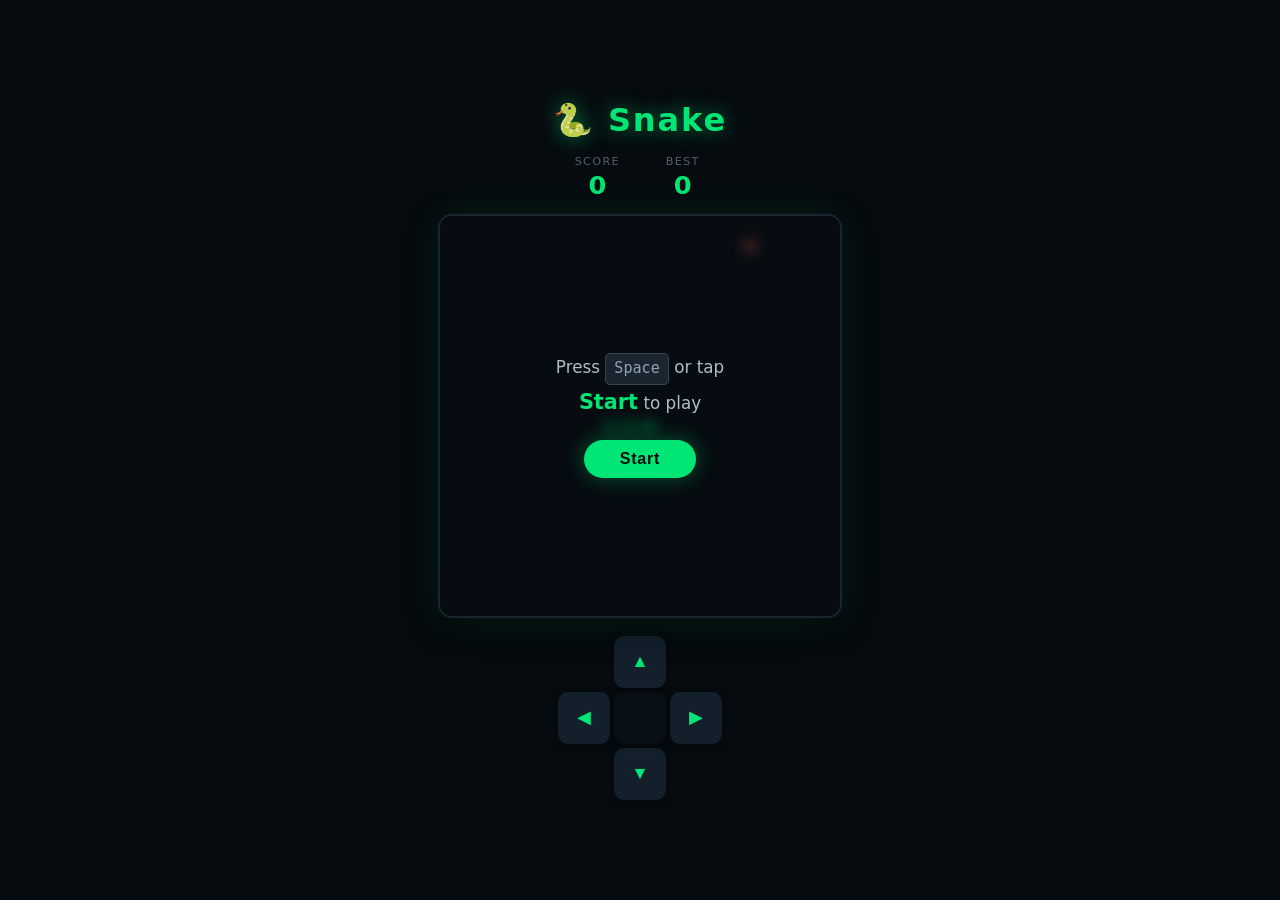
<file: index.html>
<!DOCTYPE html>
<html lang="en">
<head>
  <meta charset="UTF-8" />
  <meta name="viewport" content="width=device-width, initial-scale=1.0"/>
  <title>Snake Game</title>
  <link rel="stylesheet" href="style.css" />
</head>
<body>

  <div class="wrapper">
    <h1 class="title">🐍 Snake</h1>

    <div class="scoreboard">
      <div class="score-box">
        <span class="score-label">Score</span>
        <span class="score-value" id="score">0</span>
      </div>
      <div class="score-box">
        <span class="score-label">Best</span>
        <span class="score-value" id="best">0</span>
      </div>
    </div>

    <div class="canvas-wrap">
      <canvas id="gameCanvas" width="400" height="400"></canvas>
      <div class="overlay" id="overlay">
        <p id="overlay-msg">Press <kbd>Space</kbd> or tap<br><strong>Start</strong> to play</p>
        <button id="startBtn">Start</button>
      </div>
    </div>

    <!-- Mobile D-pad -->
    <div class="dpad">
      <button class="dpad-btn" id="up">▲</button>
      <div class="dpad-row">
        <button class="dpad-btn" id="left">◀</button>
        <button class="dpad-btn dpad-center" disabled></button>
        <button class="dpad-btn" id="right">▶</button>
      </div>
      <button class="dpad-btn" id="down">▼</button>
    </div>
  </div>

  <script>
    const canvas  = document.getElementById('gameCanvas');
    const ctx     = canvas.getContext('2d');
    const overlay = document.getElementById('overlay');
    const overlayMsg = document.getElementById('overlay-msg');
    const startBtn   = document.getElementById('startBtn');
    const scoreEl    = document.getElementById('score');
    const bestEl     = document.getElementById('best');

    const GRID = 20;           // cells
    const CELL = canvas.width / GRID;
    const TICK = 130;          // ms per frame

    let snake, dir, nextDir, food, score, best, timer, running;

    function init() {
      snake   = [{ x: 10, y: 10 }, { x: 9, y: 10 }, { x: 8, y: 10 }];
      dir     = { x: 1, y: 0 };
      nextDir = { x: 1, y: 0 };
      score   = 0;
      best    = parseInt(localStorage.getItem('snakeBest') || '0');
      scoreEl.textContent = score;
      bestEl.textContent  = best;
      placeFood();
    }

    function placeFood() {
      let pos;
      do {
        pos = {
          x: Math.floor(Math.random() * GRID),
          y: Math.floor(Math.random() * GRID)
        };
      } while (snake.some(s => s.x === pos.x && s.y === pos.y));
      food = pos;
    }

    function step() {
      dir = { ...nextDir };
      const head = { x: snake[0].x + dir.x, y: snake[0].y + dir.y };

      // Wall collision
      if (head.x < 0 || head.x >= GRID || head.y < 0 || head.y >= GRID) {
        return gameOver();
      }
      // Self collision
      if (snake.some(s => s.x === head.x && s.y === head.y)) {
        return gameOver();
      }

      snake.unshift(head);

      if (head.x === food.x && head.y === food.y) {
        score++;
        scoreEl.textContent = score;
        if (score > best) {
          best = score;
          bestEl.textContent = best;
          localStorage.setItem('snakeBest', best);
        }
        placeFood();
      } else {
        snake.pop();
      }

      draw();
    }

    function draw() {
      // Background
      ctx.fillStyle = '#0d1117';
      ctx.fillRect(0, 0, canvas.width, canvas.height);

      // Grid dots (subtle)
      ctx.fillStyle = 'rgba(255,255,255,0.03)';
      for (let gx = 0; gx < GRID; gx++) {
        for (let gy = 0; gy < GRID; gy++) {
          ctx.fillRect(gx * CELL + CELL / 2 - 1, gy * CELL + CELL / 2 - 1, 2, 2);
        }
      }

      // Food — glowing red circle
      const fx = food.x * CELL + CELL / 2;
      const fy = food.y * CELL + CELL / 2;
      const foodGrad = ctx.createRadialGradient(fx, fy, 1, fx, fy, CELL * 0.45);
      foodGrad.addColorStop(0, '#ff6b6b');
      foodGrad.addColorStop(1, '#c0392b');
      ctx.beginPath();
      ctx.arc(fx, fy, CELL * 0.38, 0, Math.PI * 2);
      ctx.fillStyle = foodGrad;
      ctx.shadowBlur = 14;
      ctx.shadowColor = '#ff6b6b';
      ctx.fill();
      ctx.shadowBlur = 0;

      // Snake
      snake.forEach((seg, i) => {
        const t  = i / snake.length;
        const g  = Math.round(210 - t * 80);
        const sx = seg.x * CELL + 1;
        const sy = seg.y * CELL + 1;
        const sw = CELL - 2;
        const sh = CELL - 2;
        const r  = i === 0 ? 7 : 4;

        ctx.beginPath();
        ctx.roundRect(sx, sy, sw, sh, r);
        ctx.fillStyle = i === 0 ? '#00e676' : `rgb(0,${g},80)`;
        ctx.fill();

        // Head eyes
        if (i === 0) {
          ctx.fillStyle = '#0d1117';
          const ex = dir.x === 0 ? 0.25 : (dir.x > 0 ? 0.65 : 0.15);
          const ey = dir.y === 0 ? 0.25 : (dir.y > 0 ? 0.65 : 0.15);
          const ex2 = dir.x === 0 ? 0.75 : ex;
          const ey2 = dir.y === 0 ? 0.75 : ey;
          ctx.beginPath();
          ctx.arc(seg.x * CELL + CELL * ex, seg.y * CELL + CELL * ey, 2.5, 0, Math.PI * 2);
          ctx.fill();
          ctx.beginPath();
          ctx.arc(seg.x * CELL + CELL * ex2, seg.y * CELL + CELL * ey2, 2.5, 0, Math.PI * 2);
          ctx.fill();
        }
      });
    }

    function startGame() {
      if (running) return;
      overlay.classList.add('hidden');
      init();
      draw();
      running = true;
      timer = setInterval(step, TICK);
    }

    function gameOver() {
      clearInterval(timer);
      running = false;
      overlayMsg.innerHTML = `Game Over!<br>Score: <strong>${score}</strong><br>Press <kbd>Space</kbd> or tap`;
      startBtn.textContent = 'Restart';
      overlay.classList.remove('hidden');
    }

    // Keyboard
    document.addEventListener('keydown', e => {
      if (e.code === 'Space' && !running) { startGame(); return; }
      const map = {
        ArrowUp:    { x: 0, y: -1 },
        ArrowDown:  { x: 0, y: 1  },
        ArrowLeft:  { x: -1, y: 0 },
        ArrowRight: { x: 1, y: 0  },
        KeyW:       { x: 0, y: -1 },
        KeyS:       { x: 0, y: 1  },
        KeyA:       { x: -1, y: 0 },
        KeyD:       { x: 1, y: 0  },
      };
      const d = map[e.code];
      if (d && !(d.x === -dir.x && d.y === -dir.y)) {
        nextDir = d;
        e.preventDefault();
      }
    });

    // D-pad buttons
    document.getElementById('up').addEventListener('click',    () => setDir(0,-1));
    document.getElementById('down').addEventListener('click',  () => setDir(0, 1));
    document.getElementById('left').addEventListener('click',  () => setDir(-1,0));
    document.getElementById('right').addEventListener('click', () => setDir(1, 0));
    function setDir(x, y) {
      if (!(x === -dir.x && y === -dir.y)) nextDir = { x, y };
    }

    startBtn.addEventListener('click', startGame);

    // Initial draw
    init();
    draw();
  </script>
</body>
</html>
</file>
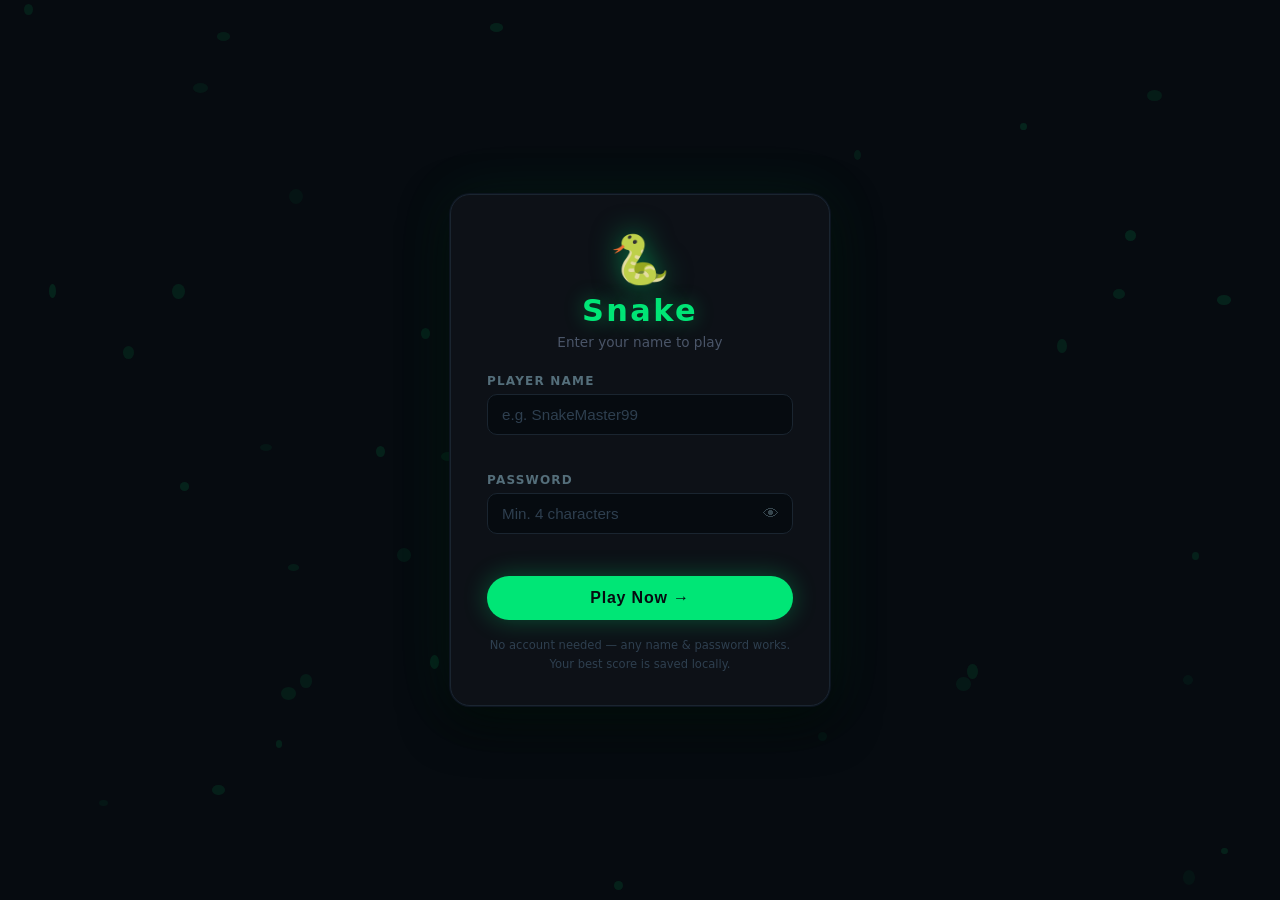
<file: login.html>
<!DOCTYPE html>
<html lang="en">
<head>
  <meta charset="UTF-8" />
  <meta name="viewport" content="width=device-width, initial-scale=1.0"/>
  <title>Snake — Login</title>
  <link rel="stylesheet" href="style.css" />
</head>
<body>

  <div class="login-page">

    <!-- Animated background snake dots -->
    <div class="bg-dots" id="bgDots"></div>

    <div class="login-card">
      <div class="login-logo">🐍</div>
      <h1 class="login-title">Snake</h1>
      <p class="login-sub">Enter your name to play</p>

      <div class="login-form">
        <div class="input-group">
          <label for="username">Player Name</label>
          <input
            type="text"
            id="username"
            placeholder="e.g. SnakeMaster99"
            maxlength="20"
            autocomplete="off"
            spellcheck="false"
          />
          <span class="input-error" id="nameError"></span>
        </div>

        <div class="input-group">
          <label for="password">Password</label>
          <div class="pw-wrap">
            <input
              type="password"
              id="password"
              placeholder="Min. 4 characters"
              maxlength="32"
              autocomplete="off"
            />
            <button class="pw-toggle" id="pwToggle" type="button" aria-label="Show password">👁</button>
          </div>
          <span class="input-error" id="pwError"></span>
        </div>

        <button class="login-btn" id="loginBtn">Play Now →</button>

        <p class="login-hint">
          No account needed — any name &amp; password works.<br>
          Your best score is saved locally.
        </p>
      </div>
    </div>
  </div>

  <script>
    // ── Animated BG dots ──────────────────────────────────────
    const container = document.getElementById('bgDots');
    for (let i = 0; i < 40; i++) {
      const d = document.createElement('div');
      d.className = 'bg-dot';
      d.style.cssText = `
        left:${Math.random()*100}%;
        top:${Math.random()*100}%;
        width:${6 + Math.random()*10}px;
        height:${6 + Math.random()*10}px;
        opacity:${0.04 + Math.random()*0.08};
        animation-delay:${Math.random()*6}s;
        animation-duration:${4 + Math.random()*4}s;
      `;
      container.appendChild(d);
    }

    // ── Form logic ────────────────────────────────────────────
    const usernameEl = document.getElementById('username');
    const passwordEl = document.getElementById('password');
    const nameErr    = document.getElementById('nameError');
    const pwErr      = document.getElementById('pwError');
    const loginBtn   = document.getElementById('loginBtn');
    const pwToggle   = document.getElementById('pwToggle');

    // Show/hide password
    pwToggle.addEventListener('click', () => {
      const show = passwordEl.type === 'password';
      passwordEl.type = show ? 'text' : 'password';
      pwToggle.textContent = show ? '🙈' : '👁';
    });

    // Clear errors on type
    usernameEl.addEventListener('input', () => nameErr.textContent = '');
    passwordEl.addEventListener('input', () => pwErr.textContent = '');

    // Enter key support
    [usernameEl, passwordEl].forEach(el =>
      el.addEventListener('keydown', e => { if (e.key === 'Enter') attempt(); })
    );

    loginBtn.addEventListener('click', attempt);

    function attempt() {
      const name = usernameEl.value.trim();
      const pw   = passwordEl.value;
      let ok = true;

      if (name.length < 2) {
        nameErr.textContent = 'Name must be at least 2 characters.';
        usernameEl.focus();
        ok = false;
      }
      if (pw.length < 4) {
        pwErr.textContent = 'Password must be at least 4 characters.';
        if (ok) passwordEl.focus();
        ok = false;
      }

      if (!ok) {
        loginBtn.classList.add('shake');
        setTimeout(() => loginBtn.classList.remove('shake'), 400);
        return;
      }

      // Save player name, redirect to game
      localStorage.setItem('snakePlayer', name);
      loginBtn.textContent = 'Loading…';
      loginBtn.disabled = true;
      setTimeout(() => { window.location.href = 'index.html'; }, 300);
    }

    // If already logged in, skip straight to game
    if (localStorage.getItem('snakePlayer')) {
      window.location.href = 'index.html';
    }
  </script>
</body>
</html>
</file>
<file: style.css>
/* ── Reset & base ── */
*, *::before, *::after { box-sizing: border-box; margin: 0; padding: 0; }

body {
  min-height: 100vh;
  display: flex;
  align-items: center;
  justify-content: center;
  background: #060b10;
  font-family: 'Segoe UI', system-ui, sans-serif;
  color: #e0e0e0;
}

/* ── Wrapper ── */
.wrapper {
  display: flex;
  flex-direction: column;
  align-items: center;
  gap: 16px;
  padding: 24px 16px;
}

/* ── Title ── */
.title {
  font-size: 2rem;
  font-weight: 800;
  letter-spacing: 0.06em;
  color: #00e676;
  text-shadow: 0 0 20px rgba(0, 230, 118, 0.5);
  user-select: none;
}

/* ── Scoreboard ── */
.scoreboard {
  display: flex;
  gap: 32px;
}

.score-box {
  display: flex;
  flex-direction: column;
  align-items: center;
  gap: 2px;
}

.score-label {
  font-size: 0.7rem;
  text-transform: uppercase;
  letter-spacing: 0.12em;
  color: #555f6b;
}

.score-value {
  font-size: 1.6rem;
  font-weight: 700;
  color: #00e676;
  min-width: 3ch;
  text-align: center;
}

/* ── Canvas container ── */
.canvas-wrap {
  position: relative;
  border-radius: 12px;
  overflow: hidden;
  box-shadow:
    0 0 0 2px #1a2530,
    0 0 40px rgba(0, 230, 118, 0.12),
    0 8px 32px rgba(0,0,0,0.6);
}

canvas {
  display: block;
  background: #0d1117;
}

/* ── Overlay ── */
.overlay {
  position: absolute;
  inset: 0;
  background: rgba(6, 11, 16, 0.82);
  backdrop-filter: blur(4px);
  display: flex;
  flex-direction: column;
  align-items: center;
  justify-content: center;
  gap: 20px;
  transition: opacity 0.2s;
}

.overlay.hidden {
  display: none;
}

#overlay-msg {
  text-align: center;
  font-size: 1.05rem;
  line-height: 1.7;
  color: #b0bec5;
}

#overlay-msg strong {
  color: #00e676;
  font-size: 1.3rem;
}

kbd {
  display: inline-block;
  padding: 2px 8px;
  border-radius: 5px;
  border: 1px solid #37474f;
  background: #1a2530;
  font-family: monospace;
  font-size: 0.9em;
  color: #90a4ae;
}

/* ── Start button ── */
#startBtn {
  padding: 10px 36px;
  border: none;
  border-radius: 30px;
  background: #00e676;
  color: #060b10;
  font-size: 1rem;
  font-weight: 700;
  letter-spacing: 0.05em;
  cursor: pointer;
  transition: background 0.15s, transform 0.1s, box-shadow 0.15s;
  box-shadow: 0 0 20px rgba(0,230,118,0.35);
}

#startBtn:hover {
  background: #69f0ae;
  transform: scale(1.04);
  box-shadow: 0 0 28px rgba(0,230,118,0.5);
}

#startBtn:active {
  transform: scale(0.97);
}

/* ── D-pad (mobile controls) ── */
.dpad {
  display: flex;
  flex-direction: column;
  align-items: center;
  gap: 4px;
  margin-top: 4px;
}

.dpad-row {
  display: flex;
  gap: 4px;
}

.dpad-btn {
  width: 52px;
  height: 52px;
  border: none;
  border-radius: 10px;
  background: #131f2b;
  color: #00e676;
  font-size: 1.1rem;
  cursor: pointer;
  transition: background 0.1s, transform 0.1s;
  touch-action: manipulation;
  user-select: none;
  box-shadow: 0 2px 8px rgba(0,0,0,0.4);
}

.dpad-btn:hover { background: #1c2e40; }
.dpad-btn:active { transform: scale(0.92); background: #243748; }
.dpad-btn.dpad-center { background: #0d1520; cursor: default; opacity: 0.4; }

/* ── Responsive ── */
@media (max-width: 460px) {
  canvas { width: 320px !important; height: 320px !important; }
  .title { font-size: 1.5rem; }
}

/* ════════════════════════════════════════
   TOPBAR (game page)
════════════════════════════════════════ */
.topbar {
  display: flex;
  align-items: center;
  justify-content: space-between;
  width: 100%;
  max-width: 420px;
  gap: 12px;
}

.player-info {
  display: flex;
  align-items: center;
  gap: 10px;
}

.player-name {
  font-size: 0.85rem;
  color: #78909c;
  font-weight: 600;
  white-space: nowrap;
  overflow: hidden;
  max-width: 120px;
  text-overflow: ellipsis;
}

.logout-btn {
  padding: 5px 12px;
  border: 1px solid #1e3040;
  border-radius: 20px;
  background: transparent;
  color: #546e7a;
  font-size: 0.75rem;
  cursor: pointer;
  transition: color 0.15s, border-color 0.15s, background 0.15s;
  white-space: nowrap;
}

.logout-btn:hover {
  color: #ff6b6b;
  border-color: #ff6b6b;
  background: rgba(255,107,107,0.08);
}

/* ════════════════════════════════════════
   LOGIN PAGE
════════════════════════════════════════ */
.login-page {
  min-height: 100vh;
  width: 100%;
  display: flex;
  align-items: center;
  justify-content: center;
  position: relative;
  overflow: hidden;
  background: #060b10;
}

/* Floating BG dots */
.bg-dots { position: absolute; inset: 0; pointer-events: none; }

.bg-dot {
  position: absolute;
  border-radius: 50%;
  background: #00e676;
  animation: floatDot linear infinite;
}

@keyframes floatDot {
  0%   { transform: translateY(0) scale(1); }
  50%  { transform: translateY(-18px) scale(1.15); }
  100% { transform: translateY(0) scale(1); }
}

/* Card */
.login-card {
  position: relative;
  z-index: 2;
  background: #0d1117;
  border: 1px solid #1a2530;
  border-radius: 20px;
  padding: 40px 36px 32px;
  width: 100%;
  max-width: 380px;
  box-shadow:
    0 0 0 1px #0d1520,
    0 0 60px rgba(0,230,118,0.08),
    0 16px 48px rgba(0,0,0,0.7);
  display: flex;
  flex-direction: column;
  align-items: center;
  gap: 6px;
}

.login-logo {
  font-size: 3rem;
  line-height: 1;
  filter: drop-shadow(0 0 14px rgba(0,230,118,0.5));
  margin-bottom: 4px;
}

.login-title {
  font-size: 1.9rem;
  font-weight: 800;
  color: #00e676;
  letter-spacing: 0.08em;
  text-shadow: 0 0 20px rgba(0,230,118,0.4);
}

.login-sub {
  font-size: 0.85rem;
  color: #4a5568;
  margin-bottom: 10px;
}

/* Form */
.login-form {
  width: 100%;
  display: flex;
  flex-direction: column;
  gap: 16px;
  margin-top: 8px;
}

.input-group {
  display: flex;
  flex-direction: column;
  gap: 6px;
}

.input-group label {
  font-size: 0.75rem;
  font-weight: 600;
  text-transform: uppercase;
  letter-spacing: 0.1em;
  color: #546e7a;
}

.input-group input {
  width: 100%;
  padding: 11px 14px;
  border-radius: 10px;
  border: 1px solid #1a2530;
  background: #060b10;
  color: #e0e0e0;
  font-size: 0.95rem;
  outline: none;
  transition: border-color 0.15s, box-shadow 0.15s;
}

.input-group input::placeholder { color: #2e3f4f; }

.input-group input:focus {
  border-color: #00e676;
  box-shadow: 0 0 0 3px rgba(0,230,118,0.12);
}

/* Password wrapper */
.pw-wrap {
  position: relative;
  display: flex;
  align-items: center;
}

.pw-wrap input { padding-right: 44px; }

.pw-toggle {
  position: absolute;
  right: 10px;
  background: none;
  border: none;
  cursor: pointer;
  font-size: 1rem;
  color: #37474f;
  padding: 4px;
  transition: color 0.15s;
}

.pw-toggle:hover { color: #00e676; }

/* Error text */
.input-error {
  font-size: 0.75rem;
  color: #ff6b6b;
  min-height: 16px;
}

/* Login button */
.login-btn {
  margin-top: 4px;
  padding: 13px;
  width: 100%;
  border: none;
  border-radius: 30px;
  background: #00e676;
  color: #060b10;
  font-size: 1rem;
  font-weight: 700;
  letter-spacing: 0.05em;
  cursor: pointer;
  transition: background 0.15s, transform 0.1s, box-shadow 0.15s;
  box-shadow: 0 0 24px rgba(0,230,118,0.3);
}

.login-btn:hover {
  background: #69f0ae;
  transform: scale(1.02);
  box-shadow: 0 0 32px rgba(0,230,118,0.45);
}

.login-btn:active { transform: scale(0.98); }
.login-btn:disabled { opacity: 0.6; cursor: not-allowed; transform: none; }

/* Shake animation on error */
@keyframes shake {
  0%, 100% { transform: translateX(0); }
  20%       { transform: translateX(-7px); }
  40%       { transform: translateX(7px); }
  60%       { transform: translateX(-5px); }
  80%       { transform: translateX(5px); }
}
.shake { animation: shake 0.38s ease; }

/* Hint text */
.login-hint {
  text-align: center;
  font-size: 0.72rem;
  color: #2e3f4f;
  line-height: 1.6;
}

/* ── Login Responsive ── */
@media (max-width: 420px) {
  .login-card { padding: 32px 20px 24px; border-radius: 14px; }
}
</file>
